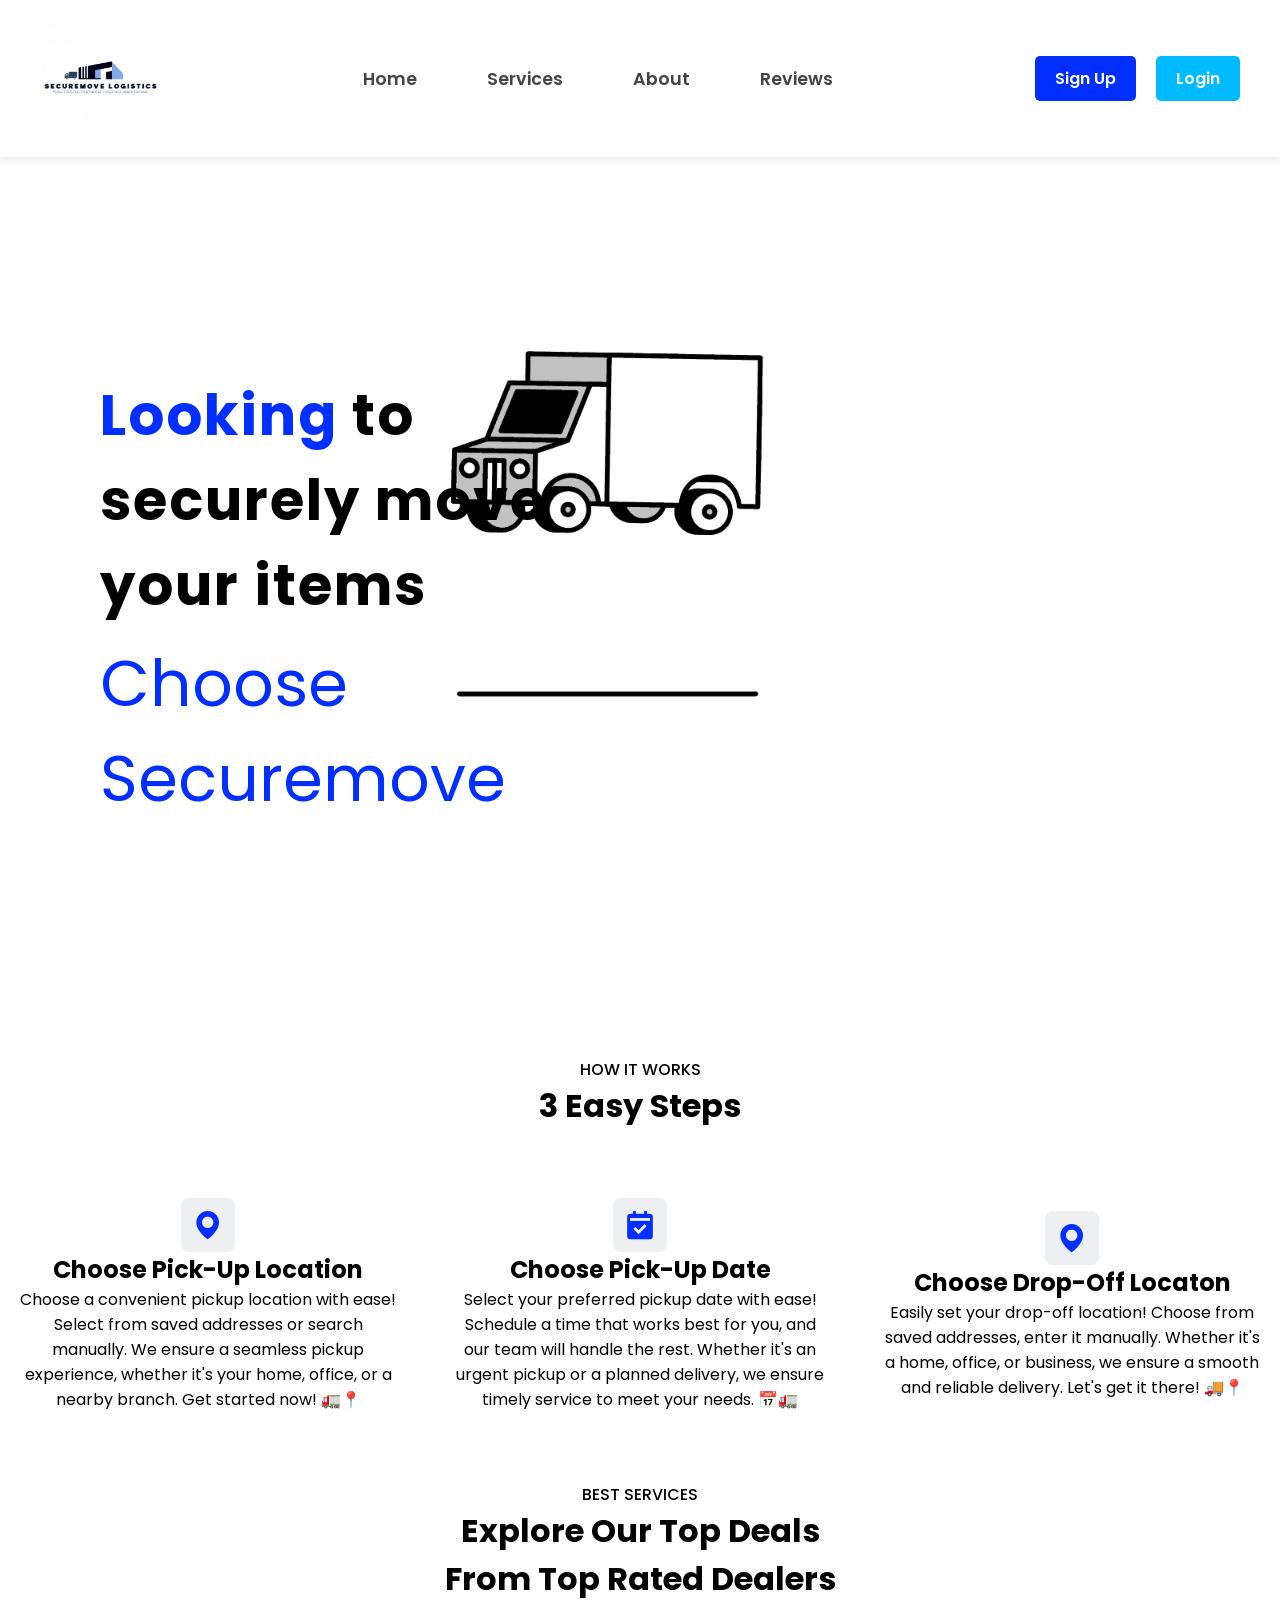
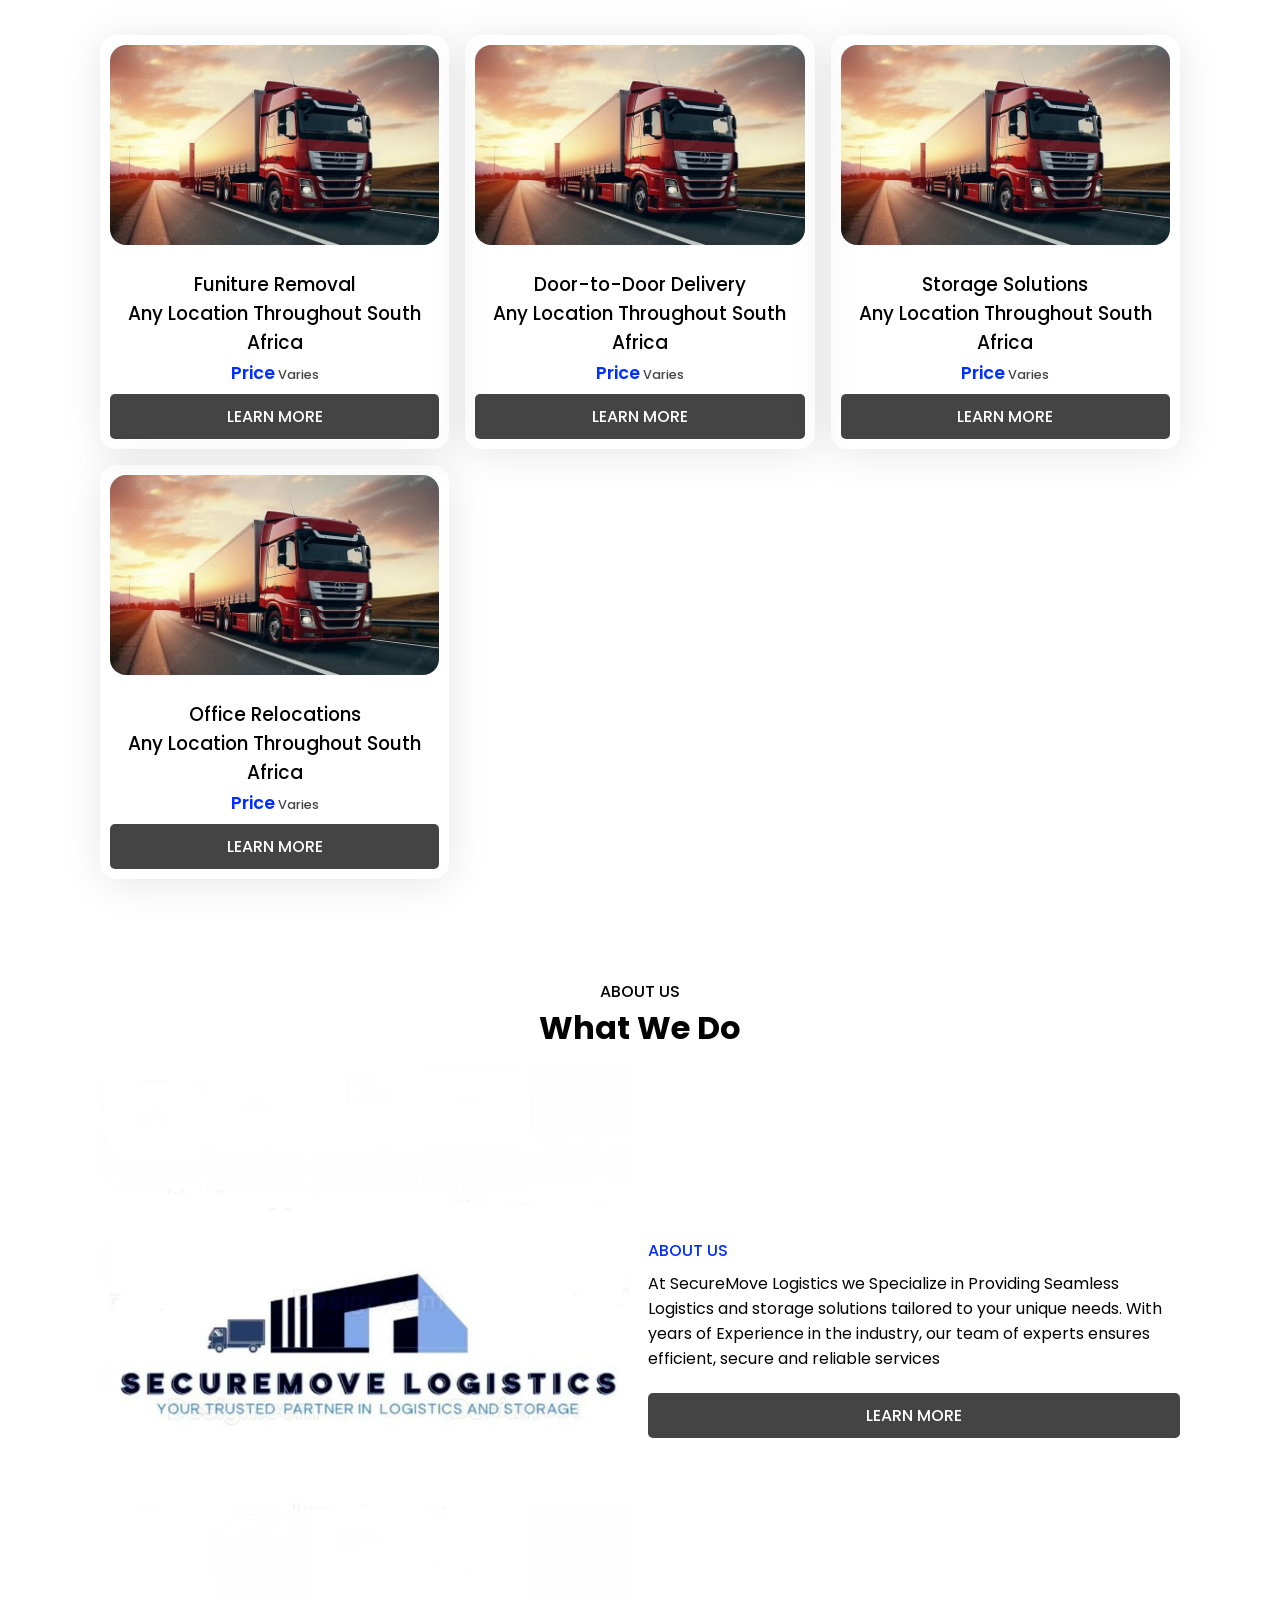
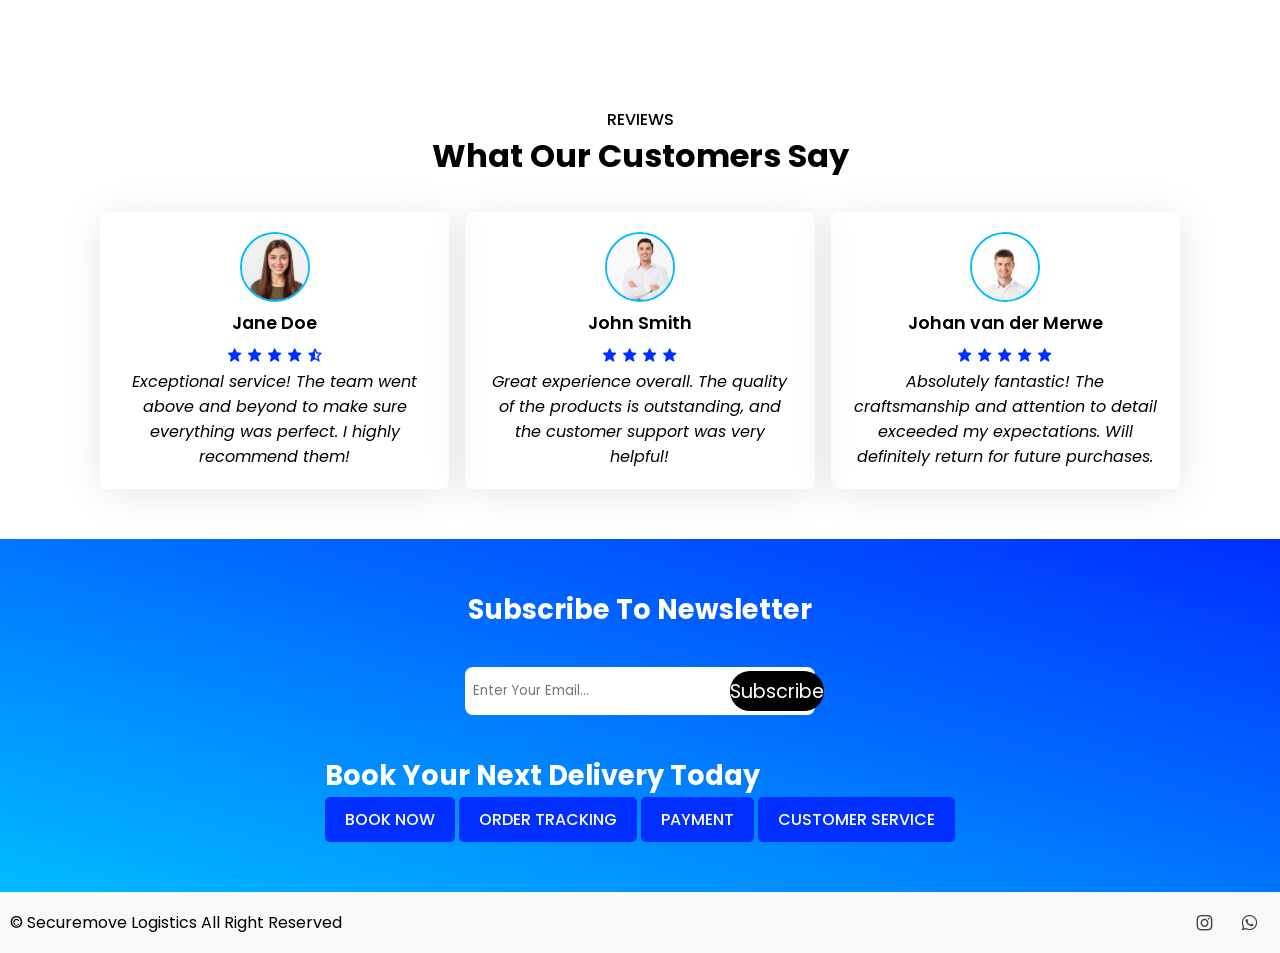
<file: index.html>
<!DOCTYPE html> 
<html lang="en"> 
<head>
    <meta charset="UTF-8">
    <meta http-equiv="X-UA-Compatible" content="IE=edge">
    <meta name="viewport" content="width=device-width, initial-scale=1.0">
    <title>Securemove Logistics</title>

    <!--Link to CSS-->
    <link rel="stylesheet" href="style.css">
    <!--Box Icons-->
    <link rel="stylesheet" href="https://unpkg.com/boxicons@2.1.4/css/boxicons.min.css">
</head>

<body>
    <!--Header-->
    <header>
        <a href="#" class="logo"><img src="img/logo.jpg" alt=""></a>

        <ul class="navbar">
            <li><a href="#home">Home</a></li>
            <li><a href="#services">Services</a></li>
            <li><a href="#about">About</a></li>
            <li><a href="#reviews">Reviews</a></li>
        </ul>

        <div class="header-btn">
            <a href="signuplogin.html" class="sign-up">Sign Up</a>
            <a href="signuplogin.html" class="login">Login</a>
        </div>
    </header>

    <!--Home-->
    <section class="home" id="home">
        <div class="text">
            <h1><span>Looking</span> to <br>securely move your items</h1>
            <p>Choose Securemove</p>
        </div>
    </section>

    <!--Ride-->
    <div class="section" id="ride">
        <div class="heading">
             <span>How It Works</span>
             <h1>3 Easy Steps</h1>
        </div>
        <div class="ride-container">
            <div class="box">
                <i class="bx bxs-map "> </i>
                <h2>Choose Pick-Up Location</h2>
                <p>Choose a convenient pickup location with ease! Select from saved addresses or search manually. We ensure a seamless pickup experience, whether it's your home, office, or a nearby branch. Get started now! 🚛📍</p>
            </div>

            <div class="box">
                <i class="bx bxs-calendar-check"></i>
                <h2>Choose Pick-Up Date</h2>
                <p>Select your preferred pickup date with ease! Schedule a time that works best for you, and our team will handle the rest. Whether it's an urgent pickup or a planned delivery, we ensure timely service to meet your needs. 📅🚛</p>
            </div>

            <div class="box">
                <i class="bx bxs-map"></i>
                <h2>Choose Drop-Off Locaton</h2>
                <p>Easily set your drop-off location! Choose from saved addresses, enter it manually. Whether it's a home, office, or business, we ensure a smooth and reliable delivery. Let's get it there! 🚚📍</p>
            </div>
        </div>

    </div>

    <!--Services-->
    <section class="services" id="services">
        <div class="heading">
            <span>Best Services</span>
            <h1>Explore Our Top Deals <br>From Top Rated Dealers</h1>
        </div>
        <div class="services-container">
            

            <div class="box">
                <div class="box-img">
                    <img src="img/c99ba116ee1b3e5a43df6beca306ef57.jpg" alt="">
                </div>
                <br>
                <h3>Funiture Removal</h3>
                <h3>Any Location Throughout South Africa</h3>
                <h2>Price<span> Varies</span></h2>
                <a href="booking.html" class="btn">Learn More</a>
            </div>

            <div class="box">
                <div class="box-img">
                    <img src="img/c99ba116ee1b3e5a43df6beca306ef57.jpg" alt="">
                </div>
                <br>
                <h3>Door-to-Door Delivery</h3>
                <h3>Any Location Throughout South Africa</h3>
                <h2>Price<span> Varies</span></h2>
                <a href="booking.html" class="btn">Learn More</a>
            </div>

            <div class="box">
                <div class="box-img">
                    <img src="img/c99ba116ee1b3e5a43df6beca306ef57.jpg" alt="">
                </div>
                <br>
                <h3>Storage Solutions</h3>
                <h3>Any Location Throughout South Africa</h3>
                <h2>Price<span> Varies</span></h2>
                <a href="storage.html" class="btn">Learn More</a>
            </div>

            <div class="box">
                <div class="box-img">
                    <img src="img/c99ba116ee1b3e5a43df6beca306ef57.jpg" alt="">
                </div>
                <br>
                <h3>Office Relocations</h3>
                <h3>Any Location Throughout South Africa</h3>
                <h2>Price<span> Varies</span></h2>
                <a href="booking.html" class="btn">Learn More</a>
            </div>

        </div>
    </section>


    <!--About-->
    <section class="about" id="about">
        <div class="heading">
            <span>About Us</span>
            <h1>What We Do</h1>
        </div>
        <div class="about-container">
            <div class="about-img">
                <img src="img/logo.jpg" alt="">
            </div>
            <div class="about-text">
                <span>About Us</span>
                <p>At SecureMove Logistics we Specialize in Providing
                    Seamless Logistics and storage solutions tailored to your unique needs. With years of Experience in the industry, our team of experts ensures efficient, secure and reliable services</p>
                <a href="#" class="btn">Learn More</a>
            </div>
        </div>
    </section>

   <!--Reviews-->
<section class="reviews" id="reviews">
    <div class="heading">
        <span>Reviews</span>
        <h1>What Our Customers Say</h1>
    </div>
    <div class="reviews-container">
        <div class="box">
            <div class="rev-img">
                <img src="img/rev1.jpeg" alt="">
            </div>
            <h2>Jane Doe</h2>
            <div class="stars">
                <i class="bx bxs-star"></i>
                <i class="bx bxs-star"></i>
                <i class="bx bxs-star"></i>
                <i class="bx bxs-star"></i>
                <i class="bx bxs-star-half"></i>
            </div>
            <p>Exceptional service! The team went above and beyond to make sure everything was perfect. I highly recommend them!</p>
        </div>

        <div class="box">
            <div class="rev-img">
                <img src="img/rev2.avif" alt="">
            </div>
            <h2>John Smith</h2>
            <div class="stars">
                <i class="bx bxs-star"></i>
                <i class="bx bxs-star"></i>
                <i class="bx bxs-star"></i>
                <i class="bx bxs-star"></i>
            </div>
            <p>Great experience overall. The quality of the products is outstanding, and the customer support was very helpful!</p>
        </div>

        <div class="box">
            <div class="rev-img">
                <img src="img/rev3.jpeg" alt="">
            </div>
            <h2>Johan van der Merwe</h2>
            <div class="stars">
                <i class="bx bxs-star"></i>
                <i class="bx bxs-star"></i>
                <i class="bx bxs-star"></i>
                <i class="bx bxs-star"></i>
                <i class="bx bxs-star"></i>
            </div>
            <p>Absolutely fantastic! The craftsmanship and attention to detail exceeded my expectations. Will definitely return for future purchases.</p>
        </div>
    </div>
</section>

   <!--NewsLetter-->
   <section class="newsletter">
    <h2>Subscribe To Newsletter</h2>
    <div class="box">
        <input type="text" placeholder="Enter Your Email...">
        <a href="#" class="subscribeBtn" id="subscribeBtn">Subscribe</a>
    </div>  
    
    <!-- Response message -->
    <p id="responseMessage" style="color: white;"></p> 
    <div class="end-content-box">
        <h2>Book Your Next Delivery Today</h2>
        <a href="booking.html" class="btn">Book Now</a>
        <a href="status.html" class="btn">Order Tracking</a>
        <a href="payment.html" class="btn">Payment</a>
        <a href="issuesanderrors.html" class="btn">Customer Service</a>
    </div>
</section>

<div class="copyright">
    <p> &#169; Securemove Logistics All Right Reserved</p>
    <div class="social">
        <a href="https://www.instagram.com/securemove_logistics/" i class="bx bxl-instagram"></i></a>
        <a href="https://wa.me/27793868100" target="_blank" i class="bx bxl-whatsapp"></a>
    </div>
</div>

<!-- JavaScript -->
<script>
    document.getElementById("subscribeBtn").addEventListener("click", function(event) {
        event.preventDefault();  // Prevent default link behavior

        let messageElement = document.getElementById("responseMessage");
        messageElement.textContent = "Thank you for subscribing! You are now subscribed and will receive emails on business offers, services, and much more...";

        // Clear the message after 3 seconds (3000ms)
        setTimeout(() => {
            messageElement.textContent = "";
        }, 3000);
    });
</script>

</body>
</html>
</file>
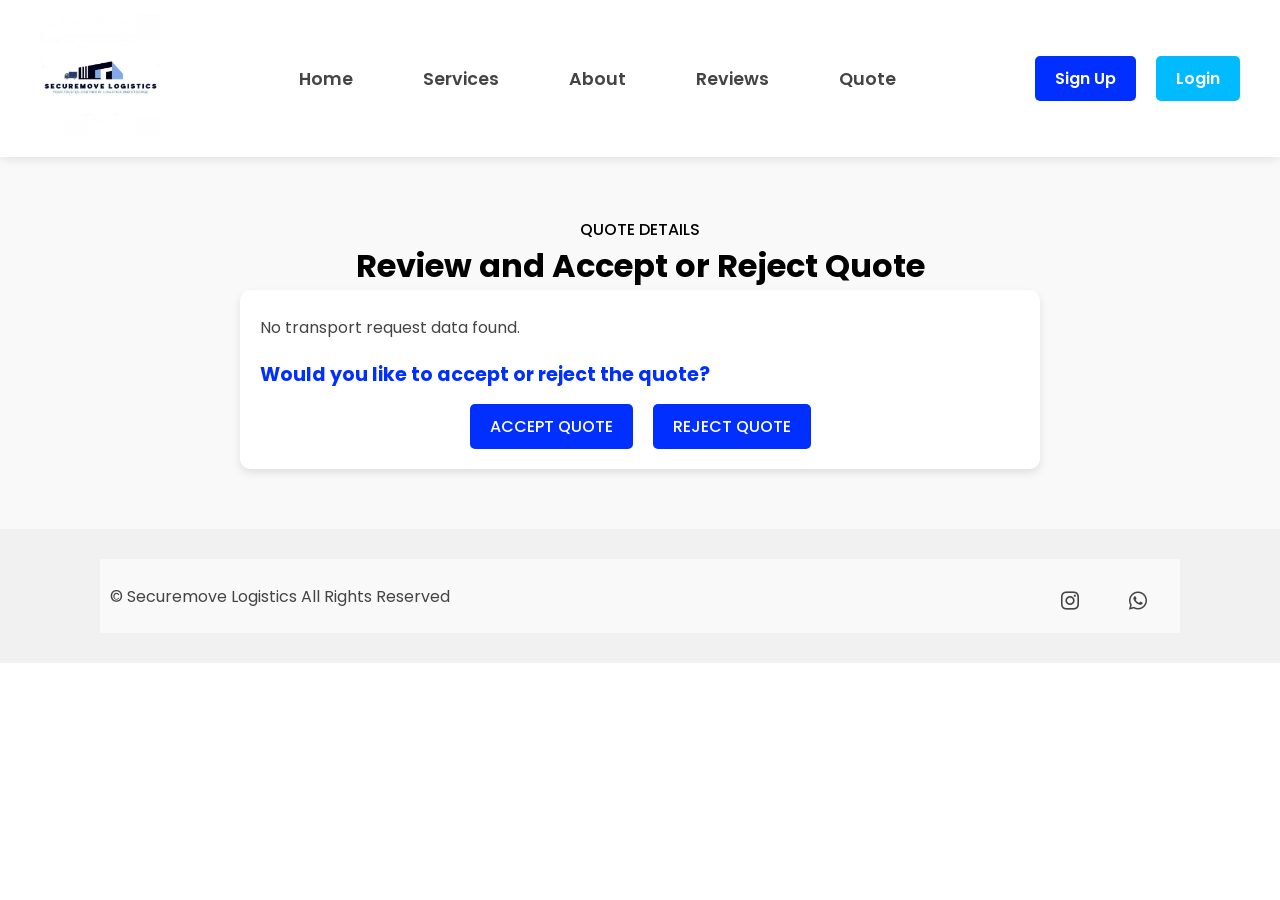
<file: acceptreject.html>
<!DOCTYPE html>
<html lang="en">

<head>
    <meta charset="UTF-8">
    <meta http-equiv="X-UA-Compatible" content="IE=edge">
    <meta name="viewport" content="width=device-width, initial-scale=1.0">
    <title>Securemove Logistics - Quote Acceptance</title>

    <!--Link to CSS-->
    <link rel="stylesheet" href="style.css">
    <!--Box Icons-->
    <link rel="stylesheet" href="https://unpkg.com/boxicons@2.1.4/css/boxicons.min.css">
</head>

<body>
    <!--Header-->
    <header>
        <a href="index.html" class="logo"><img src="img/logo.jpg" alt=""></a>



        <ul class="navbar" id="navbar">
            <li><a href="index.html">Home</a></li>
            <li><a href="#services">Services</a></li>
            <li><a href="#about">About</a></li>
            <li><a href="#reviews">Reviews</a></li>
            <li><a href="#quote">Quote</a></li>
        </ul>

        <div class="header-btn">
            <a href="signuplogin.html" class="sign-up">Sign Up</a>
            <a href="signuplogin.html" class="login">Login</a>
        </div>
    </header>

    <!--Quote Acceptance-->
    <section class="quote-acceptance" id="quote">
        <div class="heading">
            <span>Quote Details</span>
            <h1>Review and Accept or Reject Quote</h1>
        </div>

        <div class="quote-container">
            <div class="quote-info">
                <h2>Your Quote</h2>
                <p><strong>Service:</strong> Door-to-Door Delivery</p>
                <p><strong>Pick-Up Location:</strong> </p>
                <p><strong>Drop-Off Location:</strong> </p>
                <p><strong>Pick-Up Date:</strong> </p>
                <p><strong>Drop-Off Date:</strong></p>
                <p><strong>Weight:</strong> </p>
                <p><strong>Length:</strong> </p>
                <p><strong>Height:</strong> </p>
                <p><strong>Total Cost:</strong> </p>
                <p><strong>Additional Notes:</strong> Price may vary based on the type of the goods and the quantity. Please confirm the details before accepting the quote.</p>
            </div>

            <div class="quote-actions">
                <h3>Would you like to accept or reject the quote?</h3>
                <div class="actions">
                    <a href="payment.html" class="btn accept-btn" id="acceptBtn">Accept Quote</a>
                    <a href="#" class="btn reject-btn" id="rejectBtn">Reject Quote</a>
                </div>
                <p id="responseMessage"></p>
            </div>
        </div>
    </section>

    <!--Footer-->
    <footer>
        <div class="copyright">
            <p> &#169; Securemove Logistics All Rights Reserved</p>
            <div class="social">

                <a href="https://www.instagram.com/securemove_logistics/" class="social-icon"><i class="bx bxl-instagram"></i></a>
                <a href="https://wa.me/27793868100" target="_blank" i class="bx bxl-whatsapp"></a>
            </div>
        </div>
    </footer>

    <script>

document.addEventListener("DOMContentLoaded", function () {
    const transportData = JSON.parse(localStorage.getItem("Orders"));

    if (transportData) {
        document.querySelector(".quote-info").innerHTML = `
            <h2>Your Quote</h2>
            <p><strong>Full Name:</strong> ${transportData.name}</p>
            <p><strong>Email:</strong> ${transportData.email}</p>
            <p><strong>Phone Number:</strong> ${transportData.phone}</p>
            <p><strong>Pick-Up Location:</strong> ${transportData.pickup_address}</p>
            <p><strong>Drop-Off Location:</strong> ${transportData.dropoff_address}</p>
            <p><strong>Pick-Up Date:</strong> ${transportData.pickup_date}</p>
            <p><strong>Drop-Off Date:</strong> ${transportData.dropoff_date}</p>
            <p><strong>Special Instructions:</strong> ${transportData.special_instructions}</p>
            <p><strong>Total Cost:</strong> ${transportData.total_price} </p>
            <p><strong>Width:</strong> ${transportData.width} </p>
            <p><strong>Length:</strong> ${transportData.length} </p>
            <p><strong>Height:</strong> ${transportData.height} </p>
            <p><strong>Additional Notes:</strong> Price may vary based on quantity of goods. Please confirm the details before accepting the quote.</p>
        `;
    } else {
        document.querySelector(".quote-info").innerHTML = `<p>No transport request data found.</p>`;
    }
});


      
    document.getElementById("acceptBtn").addEventListener("click", function (event) {
    event.preventDefault();
    
   // localStorage.removeItem("transportRequest"); // Clear data
    
    document.getElementById("responseMessage").textContent = "You have accepted the quote. Redirecting...";
    document.getElementById("responseMessage").style.color = "green";

    setTimeout(() => {
        window.location.href = "payment.html";
    }, 2000);
});

document.getElementById("rejectBtn").addEventListener("click", function (event) {
    event.preventDefault();
    
 //   localStorage.removeItem("transportRequest"); // Clear data

    document.getElementById("responseMessage").textContent = "You have rejected the quote. Please contact us if you need modifications.";
    document.getElementById("responseMessage").style.color = "red";

    setTimeout(() => {
        window.location.href = "index.html";
    }, 2000);
  
});

  
    </script>
</body>

</html>
</file>
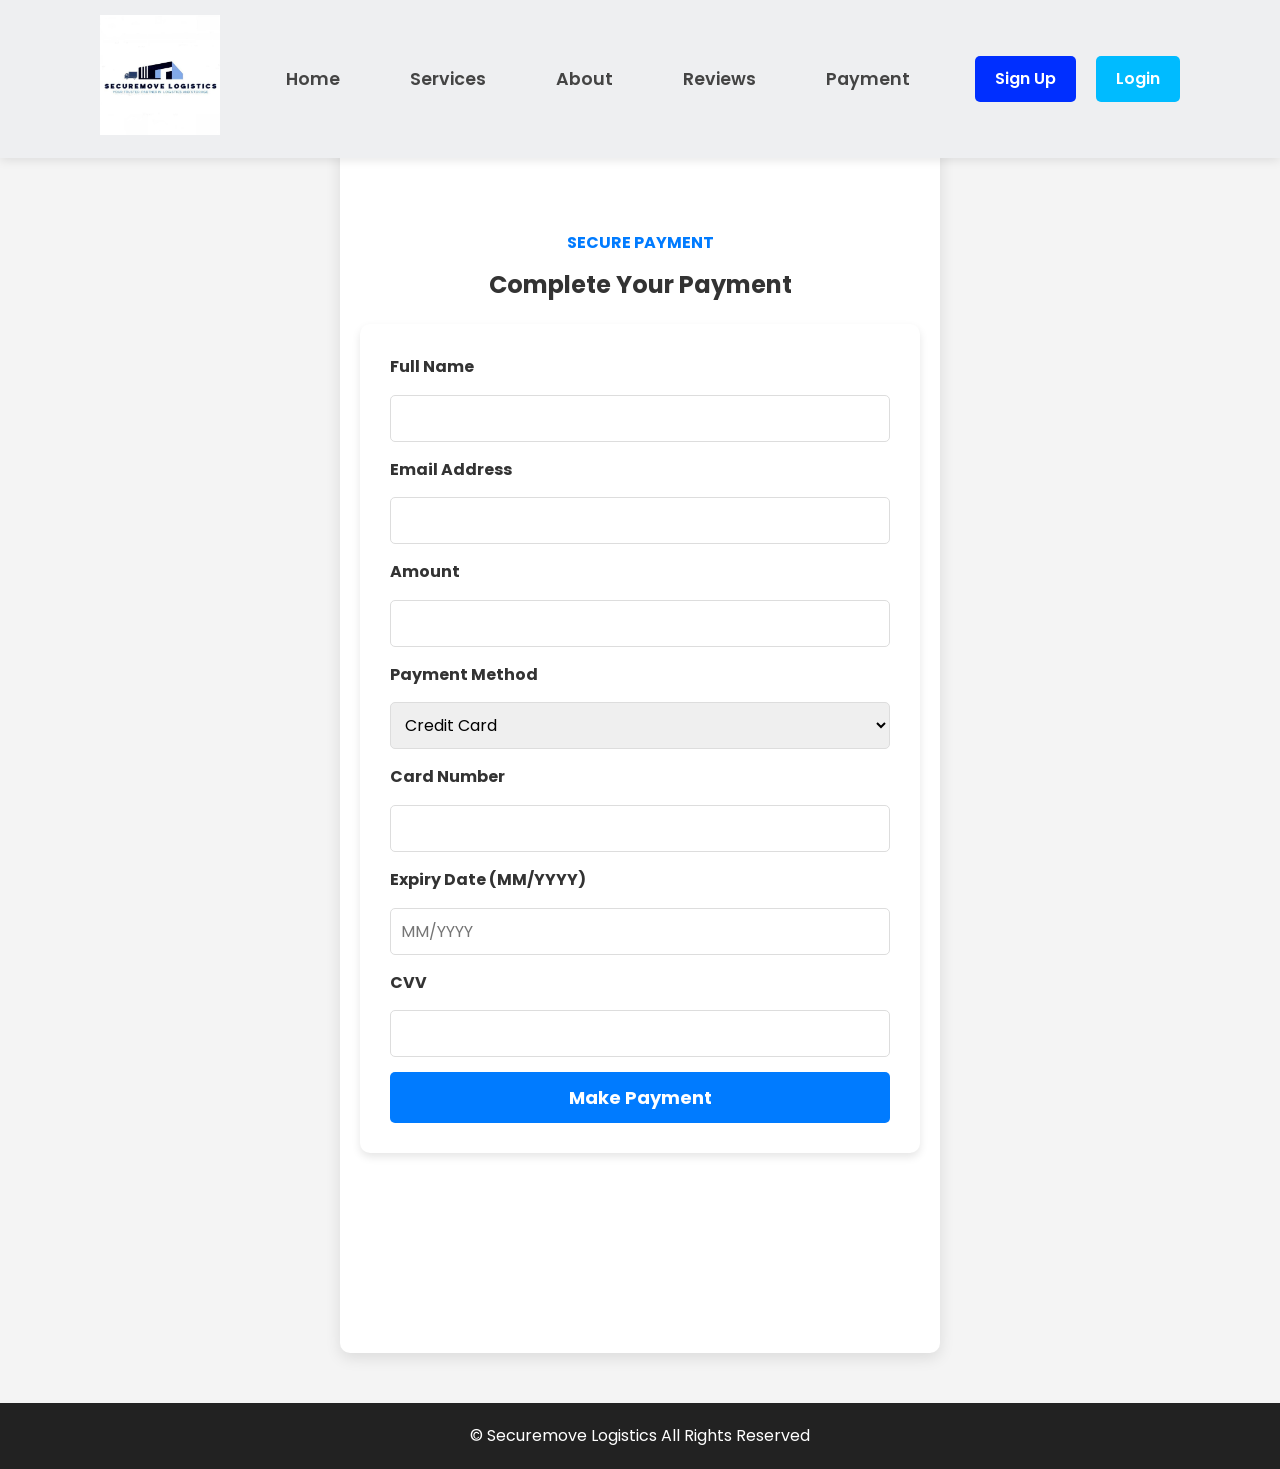
<file: payment.html>
<!DOCTYPE html>
<html lang="en">
<head>
    <meta charset="UTF-8" />
    <meta name="viewport" content="width=device-width, initial-scale=1.0" />
    <title>Securemove Logistics - Payment</title>
    <link rel="stylesheet" href="style.css" />
    <link rel="stylesheet" href="https://unpkg.com/boxicons@2.1.4/css/boxicons.min.css" />
</head>
<style>
    /* General Styles */
* {
    margin: 0;
    padding: 0;
    box-sizing: border-box;
    font-family: 'Poppins', sans-serif;
}

body {
    background-color: #f4f4f4;
    color: #333;
    line-height: 1.6;
}


header{
    position: fixed;
    width: 100%;
    top: 0;
    right: 0;
    z-index: 1000;
    display: flex;
    align-items: center;
    justify-content: space-between;
    background: #eeeff1;
    padding: 15px 100px;
}

.logo img{
    width: 90px;
}

.navbar{
    display: flex;
}

.navbar li{
    position: relative;
}

.navbar a{
    font-size: 1rem;
    padding: 10px 20px;
    color: var(--text-color);
    font-weight: 500;
}

.navbar a::after{
   content: "";
   width: 0;
   height: 3px;
   background: var(--gradinet);
   position: absolute;
   bottom: -4px;
   left: 0;
   transition: 0.5s;
}

.navbar a:hover::after{
    width: 100%;
}
.header-btn a {
    padding: 8px 16px;
    border-radius: 5px;
    text-decoration: none;
    color: white;
    font-weight: bold;
    transition: 0.3s;
}

.sign-up {
    background: #28a745;
}

.login {
    background: #ff5733;
}

.header-btn a:hover {
    opacity: 0.8;
}

/* Payment Section */
.payment {
    text-align: center;
    padding: 200px 20px;
    background: white;
    margin: 30px auto;
    width: 80%;
    max-width: 600px;
    border-radius: 10px;
    box-shadow: 0px 5px 15px rgba(0, 0, 0, 0.1);
}

.heading span {
    color: #007bff;
    font-weight: bold;
}

.heading h1 {
    margin-top: 10px;
    font-size: 24px;
    color: #333;
}

.payment-container {
    margin-top: 20px;
}

form {
    display: flex;
    flex-direction: column;
    gap: 15px;
}

label {
    font-weight: bold;
    text-align: left;
}

input, select {
    width: 100%;
    padding: 10px;
    border: 1px solid #ddd;
    border-radius: 5px;
    font-size: 16px;
    transition: 0.3s;
}

input:focus, select:focus {
    border-color: #007bff;
    outline: none;
}

button {
    padding: 12px;
    background: #007bff;
    border: none;
    color: white;
    font-size: 18px;
    font-weight: bold;
    border-radius: 5px;
    cursor: pointer;
    transition: 0.3s;
}

button:hover {
    background: #0056b3;
}

/* Footer */
footer {
    text-align: center;
    padding: 20px;
    background: #222;
    color: white;
    margin-top: 50px;
}

</style>
<body>
    <header>
        <a href="index.html" class="logo"><img src="img/logo.jpg" alt="Logo" /></a>

        <ul class="navbar">
            <li><a href="index.html">Home</a></li>
            <li><a href="#services">Services</a></li>
            <li><a href="#about">About</a></li>
            <li><a href="#reviews">Reviews</a></li>
            <li><a href="#payment">Payment</a></li>
        </ul>
        <div class="header-btn">
            <a href="signuplogin.html" class="sign-up">Sign Up</a>
            <a href="signuplogin.html" class="login">Login</a>
        </div>
    </header>

    <section class="payment" id="payment">
        <div class="heading">
            <span>Secure Payment</span>
            <h1>Complete Your Payment</h1>
        </div>

        <div class="payment-container">
            <form id="payment-form">
                <label>Full Name</label>
                <input type="text" id="full-name" required />

                <label>Email Address</label>
                <input type="email" id="email" required />

                <label>Amount</label>
                <input type="number" id="amount" required min="1">
               
                <label>Payment Method</label>
                <select id="payment-method" required>
                    <option value="credit-card">Credit Card</option>
                    <option value="paypal">PayPal</option>
                    <option value="bank-transfer">Bank Transfer</option>
                </select>

                <label for="card-number">Card Number</label>
                <input type="text" id="card-number" required pattern="^\d{13}$" title="Card number must be exactly 13 digits" maxlength="13" />

                <label for="expiry-date">Expiry Date (MM/YYYY)</label>
                <input type="text" id="expiry-date" required pattern="^(0[1-9]|1[0-2])/\d{2}$" title="Expiry date must be in the format MM/YYYY" placeholder="MM/YYYY" maxlength="5" minlength="5" />

                <label for="cvv">CVV</label>
                <input type="text" id="cvv" required pattern="^\d{3,4}$" title="CVV must be 3 or 4 digits" maxlength="4" />

                <button type="submit">Make Payment</button>
            </form>
        </div>
    </section>

    <footer>
        <p>&#169; Securemove Logistics All Rights Reserved</p>
    </footer>

    <script>
        document.addEventListener("DOMContentLoaded", function () {
            document.getElementById("payment-form").addEventListener("submit", function (event) {
                event.preventDefault(); // Prevent form from reloading the page
                const name = document.getElementById("full-name").value;
            const email = document.getElementById("email").value;
            const amount = document.getElementById("amount").value;
            const expiryDate = document.getElementById("expiry-date").value;
            const expiryPattern = /^(0[1-9]|1[0-2])\/\d{2}$/;

            console.log("Form Data:", { name, email, amount, expiryDate });

            // Validate expiry date format
            if (!expiryPattern.test(expiryDate)) {
                alert("Invalid expiry date. Please enter in MM/YYYY format.");
                return;
            }

            // Validate expiry date is not in the past
            const [month, year] = expiryDate.split("/").map(Number);
            const currentDate = new Date();
            const currentMonth = currentDate.getMonth() + 1;
            const currentYear = currentDate.getFullYear() % 100; // Get last two digits

            if (year < currentYear || (year === currentYear && month < currentMonth)) {
                alert("The expiry date cannot be in the past.");
                return;
            }

                // Simulate payment processing
                console.log("🔄 Processing payment for:", { name, email, amount });
    
                // Fake delay to simulate real payment process
                setTimeout(() => {
                    console.log("✅ Payment successful!");
    
                    alert("Payment Successful! A receipt and your proof of delivery will be sent to " + email);
                    
                    // Redirect to homepage after 2 seconds
                    setTimeout(() => {
                        window.location.href = "index.html";
                    }, 2000);
                }, 1500); // Simulate a short processing delay
            });
        });
    </script>
    

    
</body>
</html>
</file>
<file: style.css>
/* Google Fonts */
@import url("https://fonts.googleapis.com/css2?family=Poppins:wght@200;300;400;500;600;700&display=swap");

* {
    margin: 0;
    padding: 0;
    box-sizing: border-box;
    scroll-padding-top: 2rem;
    scroll-behavior: smooth;
    list-style: none;
    text-decoration: none;
    font-family: "Poppins", sans-serif;
}

:root {
    --second-color: #00bbff;
    --main-color: #002fff;
    --text-color: #444;
    --gradient: linear-gradient(#002fff, #00bbff);
    --transition-speed: 0.3s ease;
}

/* Custom Scroll Bar */
html::-webkit-scrollbar {
    width: 0.5rem;
}

html::-webkit-scrollbar-track {
    background: transparent;
}

html::-webkit-scrollbar-thumb {
    background: var(--text-color);
    border-radius: 5rem;
}

section {
    padding: 50px 100px;
    transition: padding 0.3s ease;
}

header {
    position: fixed;
    width: 100%;
    top: 0;
    right: 0;
    z-index: 1000;
    display: flex;
    align-items: center;
    justify-content: space-between;
    background: #eeeff1;
    padding: 15px 100px;
    box-shadow: 0 2px 10px rgba(0, 0, 0, 0.1);
    transition: background 0.3s ease;
}

header:hover {
    background: var(--gradient);
}

.logo img {
    width: 90px;
    transition: transform 0.3s ease;
}

.logo img:hover {
    transform: scale(1.1);
}

.navbar {
    display: flex;
}

.navbar li {
    position: relative;
}

.navbar a {
    font-size: 1rem;
    padding: 10px 20px;
    color: var(--text-color);
    font-weight: 500;
    transition: color 0.3s ease;
}

.navbar a::after {
    content: "";
    width: 0;
    height: 3px;
    background: var(--gradient);
    position: absolute;
    bottom: -4px;
    left: 0;
    transition: width 0.5s ease;
}

.navbar a:hover::after {
    width: 100%;
}

.navbar a:hover {
    color: var(--main-color);
}


.header-btn a {
    padding: 10px 20px;
    color: var(--text-color);
    font-weight: 500;
    transition: background-color 0.3s ease;
}

.header-btn .login {
    background-color: var(--main-color);
    color: #fff;
    border-radius: 0.5rem;
    transition: background-color 0.3s ease;
}

.header-btn .login:hover {
    background-color: var(--second-color);
}

.home {
    width: 100%;
    min-height: 100vh;
    position: relative;
    background: url(img/original-54e6c1d18d61f8f8aa2ed95caaf197ae.gif);
    background-repeat: no-repeat;
    background-position: center right;
    background-size: cover;
    display: grid;
    align-items: center;
    grid-template-columns: repeat(2, 1fr);
    transition: background-position 0.3s ease;
}

.home:hover {
    background-position: center center;
}

.text h1 {
    font-size: 3.5rem;
    letter-spacing: 2px;
    color: black;
    animation: fadeIn 1s ease-out;
}

.text span {
    color: var(--main-color);
}

.text p {
    margin: 0.5rem 0 1rem;
    color: var(--main-color);
    font-size: 4rem !important;
}

.heading {
    text-align: center;
}

.heading span {
    font-weight: 500;
    text-transform: uppercase;
}

.heading h1 {
    font-size: 2rem;
}

.ride-container {
    display: grid;
    align-items: center;
    grid-template-columns: repeat(auto-fit, minmax(250px, auto));
    gap: 1rem;
    margin-top: 3rem;
    animation: fadeInUp 0.8s ease-out;
}

.ride-container .box {
    text-align: center;
    padding: 20px;
    transition: transform 0.3s ease, background-color 0.3s ease;
}

.ride-container .box .bx {
    font-size: 34px;
    padding: 10px;
    background: #eeeff1;
    border-radius: 0.5rem;
    color: var(--main-color);
    transition: background-color 0.3s ease, transform 0.3s ease;
}

.ride-container .box:hover .bx {
    background: var(--gradient);
    color: #fff;
    transform: scale(1.05);
}

.services-container {
    display: grid;
    grid-template-columns: repeat(auto-fit, minmax(300px, auto));
    gap: 1rem;
    margin-top: 2rem;
}

.services-container .box {
    text-align: center;
    padding: 10px;
    border-radius: 1rem;
    box-shadow: 1px 4px 41px rgba(0, 0, 0, 0.1);
    transition: transform 0.3s ease, box-shadow 0.3s ease;
}

.services-container .box:hover {
    transform: translateY(-5px);
    box-shadow: 1px 6px 60px rgba(0, 0, 0, 0.2);
}

.services-container .box .box-img {
    width: 100%;
    height: 200px;
    transition: transform 0.3s ease;
}

.services-container .box .box-img img {
    width: 100%;
    height: 100%;
    border-radius: 1rem;
    object-fit: cover;
    object-position: center;
    transition: transform 0.3s ease;
}

.services-container .box:hover .box-img img {
    transform: scale(1.05);
}

.services-container .box p {
    padding: 0 10px;
    border: 1px solid var(--text-color);
    width: 58px;
    border-radius: 0.5rem;
    margin: 1rem 0 1rem;
}

.services-container .box h3 {
    font-weight: 500;
}

.services-container .box h2 {
    font-size: 1.1rem;
    font-weight: 600;
    color: var(--main-color);
    margin: 0.2rem 0 0.5rem;
}

.services-container .box h2 span {
    font-size: 0.8rem;
    font-weight: 500;
    color: var(--text-color);
}

.services-container .box .btn {
    display: flex;
    justify-content: center;
    background: var(--text-color);
    color: #fff;
    padding: 10px;
    border: 0.5rem;
    transition: background-color 0.3s ease;
}

.services-container .box .btn:hover {
    background: var(--main-color);
}

.about-container {
    display: grid;
    grid-template-columns: repeat(2, 1fr);
    margin-top: 2rem;
    align-items: center;
    gap: 1rem;
    margin-top: 1rem;
    animation: fadeInUp 0.8s ease-out;
}

.about-img img {
    width: 100%;
}

.about-text span {
    font-weight: 500;
    color: var(--main-color);
    text-transform: uppercase;
}

.about-text p {
    margin: 0.5rem 0 1.4rem;
}

.about-text .btn {
    display: flex;
    justify-content: center;
    background: var(--text-color);
    color: #fff;
    padding: 10px 20px;
    border: 0.5rem;
    transition: background-color 0.3s ease;
}

.about-text .btn:hover {
    background: var(--main-color);
}

.reviews-container {
    display: grid;
    grid-template-columns: repeat(auto-fit, minmax(250px, auto));
    gap: 1rem;
    margin-top: 2rem;
}

.rev-img {
    width: 70px;
    height: 70px;
    transition: transform 0.3s ease;
}

.rev-img img {
    width: 100%;
    height: 100%;
    border-radius: 50%;
    object-fit: cover;
    object-position: center;
    border: 2px solid var(--second-color);
}

.rev-img:hover img {
    transform: scale(1.1);
}

.reviews-container .box {
    display: flex;
    flex-direction: column;
    align-items: center;
    text-align: center;
    padding: 20px;
    box-shadow: 1px 4px 41px rgba(0, 0, 0, 0.1);
    border-radius: 0.5rem;
    transition: transform 0.3s ease;
}

.reviews-container .box:hover {
    transform: translateY(-5px);
}

.reviews-container .box h2 {
    font-weight: 600;
    font-size: 1.1rem;
    margin: 0.5rem 0 0.5rem;
}

.reviews-container .box p {
    font-style: italic;
}

.reviews-container .box .stars .bx {
    color: var(--main-color);
}

.newsletter {
    background: linear-gradient(to top right, var(--second-color), var(--main-color));
    display: flex;
    flex-direction: column;
    align-items: center;
    gap: 20px;
}

.newsletter h2 {
    color: #fff;
    font-size: 1.7rem;
}

.newsletter .box {
    margin-top: 1rem;
    background: #fff;
    border-radius: 0.5rem;
    padding: 4px 8px;
    width: 350px;
    display: flex;
    justify-content: space-between;
    transition: transform 0.3s ease;
}

.newsletter .box input {
    border: none;
    outline: none;
}

.newsletter .box .subscribeBtn {
    background-color: black;
    display: flex;
    justify-content: center;
    align-items: center;
    width: 200px;
    height: 40px;
    border-radius: 2rem;
    cursor: pointer;
    font-size: 1.2rem;
    color: white;
    text-decoration: none;
    transition: background-color 0.3s ease;
}

.newsletter .box .subscribeBtn:hover {
    background-color: var(--main-color);
}

.copyright {
    padding: 10px;
    display: flex;
    justify-content: space-between;
    align-items: center;
    background: var(--background-color);
}

.social a {
    color: var(--text-color);
    padding: 10px;
    font-size: 21px;
    transition: color 0.3s ease;
}

.social a:hover {
    color: var(--second-color);
}

/* Animations */
@keyframes fadeIn {
    0% {
        opacity: 0;
        transform: translateY(20px);
    }
    100% {
        opacity: 1;
        transform: translateY(0);
    }
}

@keyframes fadeInUp {
    0% {
        opacity: 0;
        transform: translateY(30px);
    }
    100% {
        opacity: 1;
        transform: translateY(0);
    }
}

/* Making Responsive */
@media (max-width: 991px) {
    header {
        padding: 18px 40px;
    }
    section {
        padding: 50px 40px;
    }
}

@media (max-width: 768px) {
    header {
        padding: 11px 40px;
    }
    #menu-icon {
        display: initial;
    }
    .home {
        grid-template-columns: 1fr;
    }
    .navbar.active {
        top: 100%;
    }
    .heading span {
        font-size: 0.9rem;
    }
    .heading h1 {
        font-size: 1.3rem;
    }
}


/*AcceptReject*/

/* Quote Acceptance Section */
.quote-acceptance {
    background: #f9f9f9;
    padding: 60px 100px;
    text-align: center;
}

.quote-container {
    max-width: 800px;
    margin: auto;
    background: white;
    padding: 20px;
    border-radius: 10px;
    box-shadow: 0 4px 8px rgba(0, 0, 0, 0.1);
    text-align: left;
}

.quote-info h2 {
    font-size: 1.8rem;
    color: var(--main-color);
    margin-bottom: 10px;
}

.quote-info p {
    font-size: 1rem;
    color: var(--text-color);
    margin: 5px 0;
}

.quote-actions h3 {
    font-size: 1.2rem;
    color: var(--main-color);
    margin-top: 20px;
}

.actions {
    display: flex;
    justify-content: center;
    gap: 20px;
    margin-top: 15px;
}

.btn {
    display: inline-block;
    padding: 10px 20px;
    font-size: 1rem;
    border-radius: 5px;
    text-transform: uppercase;
    font-weight: 500;
    transition: 0.3s ease;
}

.accept-btn {
    background: var(--main-color);
    color: white;
    border: none;
}

.accept-btn:hover {
    background: var(--second-color);
}

.reject-btn {
    background: #ff4d4d;
    color: white;
    border: none;
}

.reject-btn:hover {
    background: #cc0000;
}

/* Responsive Styles */
@media (max-width: 768px) {
    .quote-acceptance {
        padding: 40px 20px;
    }

    .quote-container {
        padding: 15px;
    }

    .actions {
        flex-direction: column;
        align-items: center;
    }

    .btn {
        width: 80%;
        text-align: center;
    }
}



/* Branch2Branch */

/* Transport Booking Section */
.transport-booking {
    background: #f8f9fa;
    padding: 60px 100px;
    text-align: center;
}

.booking-container {
    max-width: 800px;
    margin: auto;
    background: white;
    padding: 30px;
    border-radius: 10px;
    box-shadow: 0 4px 8px rgba(0, 0, 0, 0.1);
    text-align: left;
}

.booking-container h2 {
    font-size: 1.5rem;
    color: var(--main-color);
    margin-bottom: 10px;
}

.booking-container label {
    font-weight: 500;
    color: var(--text-color);
    display: block;
    margin: 10px 0 5px;
}

.booking-container select,
.booking-container input {
    width: 100%;
    padding: 10px;
    border: 1px solid #ddd;
    border-radius: 5px;
    font-size: 1rem;
}

.submit-button {
    text-align: center;
    margin-top: 20px;
}

.btn {
    background: var(--main-color);
    color: white;
    padding: 12px 20px;
    border: none;
    border-radius: 5px;
    font-size: 1rem;
    cursor: pointer;
    transition: background 0.3s ease-in-out;
}

.btn:hover {
    background: var(--second-color);
}

/* Responsive */
@media (max-width: 768px) {
    .transport-booking {
        padding: 50px 40px;
    }

    .booking-container {
        padding: 20px;
    }
}

@media (max-width: 480px) {
    .transport-booking {
        padding: 30px 20px;
    }
}


/* Payment */

/* Payment Section */
.payment {
    background: #f9f9f9;
    padding: 60px 100px;
    text-align: center;
}

.payment-container {
    max-width: 600px;
    margin: auto;
    background: white;
    padding: 30px;
    border-radius: 10px;
    box-shadow: 0 4px 8px rgba(0, 0, 0, 0.1);
    text-align: left;
}

.payment-form {
    display: grid;
    gap: 20px;
}

.payment-info,
.payment-details {
    background: #fff;
    padding: 20px;
    border-radius: 8px;
    box-shadow: 0 2px 10px rgba(0, 0, 0, 0.1);
}

.payment-info label,
.payment-details label {
    display: block;
    font-size: 1rem;
    font-weight: 500;
    color: var(--text-color);
    margin-bottom: 5px;
}

.payment-info input,
.payment-details input,
.payment-info select {
    width: 100%;
    padding: 10px;
    border: 1px solid #ccc;
    border-radius: 5px;
    font-size: 1rem;
}

.payment-info select {
    appearance: none;
    background: #fff;
    cursor: pointer;
}

.payment-btn {
    text-align: center;
}

.payment-btn .btn {
    background: var(--main-color);
    color: white;
    padding: 12px 20px;
    border-radius: 5px;
    font-size: 1rem;
    font-weight: 500;
    border: none;
    transition: 0.3s ease;
    cursor: pointer;
}

.payment-btn .btn:hover {
    background: var(--second-color);
}

/* Responsive Styles */
@media (max-width: 768px) {
    .payment {
        padding: 40px 20px;
    }

    .payment-container {
        padding: 20px;
    }
}


/* ProofOfDel */

/* Proof of Delivery Section */
.proof-of-delivery {
    background: #f9f9f9;
    padding: 60px 100px;
    text-align: center;
}

.proof-container {
    display: grid;
    grid-template-columns: 1fr 1fr;
    gap: 20px;
    max-width: 900px;
    margin: auto;
    background: white;
    padding: 30px;
    border-radius: 10px;
    box-shadow: 0 4px 8px rgba(0, 0, 0, 0.1);
}

.order-info,
.proof-image,
.confirm-delivery {
    text-align: left;
    padding: 15px;
}

.order-info h2,
.proof-image h2,
.confirm-delivery h3 {
    color: var(--main-color);
    margin-bottom: 10px;
}

.order-info p {
    font-size: 1rem;
    color: var(--text-color);
    margin: 5px 0;
}

.image-container {
    text-align: center;
    margin-top: 10px;
}

.image-container img {
    width: 100%;
    max-width: 300px;
    border-radius: 5px;
    box-shadow: 0 4px 8px rgba(0, 0, 0, 0.1);
}

.confirmation-buttons {
    display: flex;
    justify-content: center;
    gap: 20px;
    margin-top: 15px;
}

.btn {
    display: inline-block;
    padding: 10px 20px;
    font-size: 1rem;
    border-radius: 5px;
    text-transform: uppercase;
    font-weight: 500;
    transition: 0.3s ease;
    border: none;
    cursor: pointer;
}

.confirm {
    background: var(--main-color);
    color: white;
}

.confirm:hover {
    background: var(--second-color);
}

.reject {
    background: #ff4d4d;
    color: white;
}

.reject:hover {
    background: #cc0000;
}

/* Responsive Design */
@media (max-width: 768px) {
    .proof-container {
        grid-template-columns: 1fr;
        text-align: center;
    }

    .order-info,
    .proof-image,
    .confirm-delivery {
        text-align: center;
    }

    .confirmation-buttons {
        flex-direction: column;
    }
}


/* Scheduling */

/* Admin Schedule Vehicle & Driver Section */
.admin-schedule {
    background: #f9f9f9;
    padding: 60px 100px;
    text-align: center;
}

.admin-schedule-container {
    max-width: 900px;
    margin: auto;
    background: white;
    padding: 30px;
    border-radius: 10px;
    box-shadow: 0 4px 8px rgba(0, 0, 0, 0.1);
    text-align: left;
}

.admin-schedule-form h2 {
    font-size: 1.5rem;
    color: var(--main-color);
    margin-bottom: 10px;
}

.admin-schedule-form p {
    font-size: 1rem;
    color: var(--text-color);
    margin: 5px 0;
}

.admin-schedule-form label {
    font-size: 1rem;
    font-weight: 500;
    color: var(--text-color);
    display: block;
    margin-top: 15px;
}

.admin-schedule-form select,
.admin-schedule-form input,
.admin-schedule-form textarea {
    width: 100%;
    padding: 10px;
    font-size: 1rem;
    border: 1px solid #ccc;
    border-radius: 5px;
    margin-top: 5px;
}

.admin-schedule-form textarea {
    height: 100px;
    resize: none;
}

.submit-btn {
    text-align: center;
    margin-top: 20px;
}

.btn {
    background: var(--main-color);
    color: #fff;
    padding: 10px 20px;
    border: none;
    border-radius: 5px;
    font-size: 1rem;
    cursor: pointer;
    transition: 0.3s ease;
}

.btn:hover {
    background: var(--second-color);
}


/* Status */

/* Google Fonts */
@import url("https://fonts.googleapis.com/css2?family=Poppins:wght@200;300;400;500;600;700&display=swap");

* {
    margin: 0;
    padding: 0;
    box-sizing: border-box;
    scroll-padding-top: 2rem;
    scroll-behavior: smooth;
    list-style: none;
    text-decoration: none;
    font-family: "Poppins", sans-serif;
}

:root {
    --second-color: #00bbff;
    --main-color: #002fff;
    --text-color: #444;
    --gradient: linear-gradient(#002fff, #00bbff);
}

/* Custom Scroll Bar */
html::-webkit-scrollbar {
    width: 0.5rem;
}

html::-webkit-scrollbar-track {
    background: transparent;
}

html::-webkit-scrollbar-thumb {
    background: var(--text-color);
    border-radius: 5rem;
}

section {
    padding: 50px 100px;
}

header {
    position: fixed;
    width: 100%;
    top: 0;
    right: 0;
    z-index: 1000;
    display: flex;
    align-items: center;
    justify-content: space-between;
    background: #eeeff1;
    padding: 15px 100px;
}

.logo img {
    width: 90px;
}

.navbar {
    display: flex;
}

.navbar li {
    position: relative;
}

.navbar a {
    font-size: 1rem;
    padding: 10px 20px;
    color: var(--text-color);
    font-weight: 500;
}

.navbar a::after {
    content: "";
    width: 0;
    height: 3px;
    background: var(--gradient);
    position: absolute;
    bottom: -4px;
    left: 0;
    transition: 0.5s;
}

.navbar a:hover::after {
    width: 100%;
}

#menu-icon {
    font-size: 24px;
    cursor: pointer;
    z-index: 10001;
    display: none;
}

.header-btn a {
    padding: 10px 20px;
    color: var(--text-color);
    font-weight: 500;
}

.header-btn .login {
    background-color: var(--main-color);
    color: #fff;
    border-radius: 0.5rem;
}

.header-btn .login:hover {
    background-color: var(--second-color);
}

.track-status {
    padding: 50px 100px;
    gap: 10px;
}

.track-status .heading {
    text-align: center;
}

.track-status .heading span {
    font-weight: 500;
    text-transform: uppercase;
}

.track-status .heading h1 {
    font-size: 2rem;
}

.track-status .track-status-container {
    display: flex;
    justify-content: space-between;
}

.track-status .order-info,
.track-status .status-display {
    flex: 1;
    padding: 20px;
}

.track-status .order-info h2,
.track-status .status-display h2 {
    font-size: 1.5rem;
    margin-bottom: 10px;
}

.track-status .status-box {
    margin-bottom: 20px;
}

.track-status .status-timeline {
    display: flex;
    justify-content: space-between;
}

.track-status .status-step {
    text-align: center;
}

.track-status .status-circle {
    width: 20px;
    height: 20px;
    border-radius: 50%;
    background-color: #ddd;
    margin: 10px auto;
}

.track-status .track-btn {
    display: flex;
    justify-content: center;
    margin-top: 20px;
}

.track-status .btn {
    background: var(--main-color);
    color: white;
    padding: 12px 20px;
    font-size: 1rem;
    border-radius: 5px;
    font-weight: 600;
    transition: 0.3s ease;
    cursor: pointer;
    gap: 10px;
}

.track-status .proof-btn{
    gap: 10px;
    display: flex;
    justify-content: center;
    align-items: center;
    font-size: 0.8rem;
}

.track-status .btn:hover {
    background: var(--second-color);
}

/* Footer */
footer {
    padding: 20px;
    background: #eeeff1;
    text-align: center;
}

footer .copyright p {
    color: var(--text-color);
}

footer .social a {
    color: var(--main-color);
    padding: 10px;
    font-size: 21px;
}

footer .social a:hover {
    color: var(--second-color);
}

/* Responsive Design */
@media (max-width: 991px) {
    header {
        padding: 18px 40px;
    }
    section {
        padding: 50px 40px;
    }
}

@media (max-width: 768px) {
    header {
        padding: 11px 40px;
    }
    #menu-icon {
        display: initial;
    }
    .login {
        display: none;
    }
    .track-status .track-status-container {
        flex-direction: column;
    }
    .track-status .order-info,
    .track-status .status-display {
        padding: 20px 0;
    }
    .track-status .track-btn {
        margin-top: 20px;
    }
}

@media (max-width: 568px) {
    .copyright {
        flex-direction: column;
    }
    footer .social a {
        padding: 8px;
    }
}


/* Storage */

/* General Styles */
:root {
    --main-color: #002fff;
    --second-color: #00bbff;
    --text-color: #444;
    --background-color: #f9f9f9;
}

/* Header */
header {
    background: #fff;
    padding: 15px 40px;
    display: flex;
    justify-content: space-between;
    align-items: center;
    position: sticky;
    top: 0;
    z-index: 1000;
}

header .logo img {
    width: 120px;
}

header .navbar {
    display: flex;
    gap: 30px;
}

header .navbar a {
    color: var(--text-color);
    font-weight: 600;
    text-decoration: none;
    font-size: 1.1rem;
    transition: color 0.3s;
}

header .navbar a:hover {
    color: var(--main-color);
}

header .header-btn {
    display: flex;
    gap: 20px;
}

header .header-btn .sign-up,
header .header-btn .login {
    background: var(--main-color);
    color: white;
    padding: 10px 20px;
    border-radius: 5px;
    font-weight: 600;
    text-decoration: none;
    transition: background 0.3s;
}

header .header-btn .login {
    background: var(--second-color);
}

header .header-btn .sign-up:hover,
header .header-btn .login:hover {
    background: var(--text-color);
}

/* Storage Booking Section */
.storage-booking {
    background: var(--background-color);
    padding: 60px 100px;
}

.storage-booking .heading {
    text-align: center;
    margin-bottom: 40px;
}

.storage-booking .heading h1 {
    font-size: 2.5rem;
    color: var(--main-color);
}

.storage-booking .heading span {
    font-size: 1.2rem;
    color: var(--second-color);
}

.booking-container {
    max-width: 900px;
    margin: auto;
    background: white;
    padding: 40px;
    border-radius: 10px;
    box-shadow: 0 4px 8px rgba(0, 0, 0, 0.1);
}

.booking-container form {
    display: grid;
    gap: 20px;
}

.booking-container h2 {
    font-size: 1.5rem;
    color: var(--main-color);
    margin-bottom: 15px;
}

/* Customer Details */
.customer-details label,
.goods-type label,
.storage-duration label {
    display: block;
    font-weight: 500;
    margin-bottom: 8px;
    color: var(--text-color);
}

.customer-details input,
.goods-type select,
.storage-duration select {
    width: 100%;
    padding: 12px;
    border: 1px solid #ddd;
    border-radius: 5px;
    font-size: 1rem;
}

.customer-details input:focus,
.goods-type select:focus,
.storage-duration select:focus {
    border-color: var(--main-color);
}

/* Pricing List */
.pricing-list table {
    width: 100%;
    border-collapse: collapse;
    margin-top: 15px;
}

.pricing-list th,
.pricing-list td {
    padding: 10px;
    border: 1px solid #ddd;
    text-align: center;
}

.pricing-list th {
    background-color: var(--main-color);
    color: white;
}

.pricing-list td {
    background-color: #f9f9f9;
}

.pricing-list td:hover {
    background-color: var(--second-color);
    color: white;
}

/* Submit Button */
.submit-button {
    text-align: center;
    margin-top: 20px;
}

.submit-button .btn {
    background: var(--main-color);
    color: white;
    padding: 12px 20px;
    font-size: 1.2rem;
    border-radius: 5px;
    font-weight: 600;
    cursor: pointer;
    transition: background 0.3s;
}

.submit-button .btn:hover {
    background: var(--second-color);
}

/* Footer */
footer {
    background: #f1f1f1;
    padding: 30px 100px;
    text-align: center;
}

footer .copyright {
    font-size: 1rem;
    color: var(--text-color);
}

footer .social {
    margin-top: 10px;
}

footer .social a {
    color: var(--main-color);
    font-size: 1.5rem;
    margin: 0 10px;
    transition: color 0.3s;
}

footer .social a:hover {
    color: var(--second-color);
}

/* Responsive Design */
@media (max-width: 768px) {
    header {
        padding: 15px 20px;
    }

    .navbar {
        display: none;
    }

    .header-btn {
        display: flex;
        gap: 15px;
    }

    .storage-booking {
        padding: 40px 20px;
    }

    .booking-container {
        padding: 20px;
    }

    .submit-button .btn {
        width: 100%;
    }

    footer {
        padding: 20px 20px;
    }
}


/* Issues & Errors */


/* General Styles */
:root {
    --main-color: #002fff;
    --second-color: #00bbff;
    --text-color: #444;
    --background-color: #f9f9f9;
}

/* Header */
header {
    background: #fff;
    padding: 15px 40px;
    display: flex;
    justify-content: space-between;
    align-items: center;
    position: sticky;
    top: 0;
    z-index: 1000;
}

header .logo img {
    width: 120px;
}

header .navbar {
    display: flex;
    gap: 30px;
}

header .navbar a {
    color: var(--text-color);
    font-weight: 600;
    text-decoration: none;
    font-size: 1.1rem;
    transition: color 0.3s;
}

header .navbar a:hover {
    color: var(--main-color);
}

header .header-btn {
    display: flex;
    gap: 20px;
}

header .header-btn .sign-up,
header .header-btn .login {
    background: var(--main-color);
    color: white;
    padding: 10px 20px;
    border-radius: 5px;
    font-weight: 600;
    text-decoration: none;
    transition: background 0.3s;
}

header .header-btn .login {
    background: var(--second-color);
}

header .header-btn .sign-up:hover,
header .header-btn .login:hover {
    background: var(--text-color);
}

/* Issue Handling Section */
.issue-handling {
    background: var(--background-color);
    padding: 60px 100px;
}

.issue-handling .heading {
    text-align: center;
    margin-bottom: 40px;
}

.issue-handling .heading h1 {
    font-size: 2.5rem;
    color: var(--main-color);
}

.issue-handling .heading span {
    font-size: 1.2rem;
    color: var(--second-color);
}

.issue-container {
    max-width: 900px;
    margin: auto;
    background: white;
    padding: 40px;
    border-radius: 10px;
    box-shadow: 0 4px 8px rgba(0, 0, 0, 0.1);
}

.issue-container form {
    display: grid;
    gap: 20px;
}

/* Customer Details */
.customer-details label,
.issue-description label,
.error-correction label {
    display: block;
    font-weight: 500;
    margin-bottom: 8px;
    color: var(--text-color);
}

.customer-details input,
.issue-description select,
.error-correction textarea {
    width: 100%;
    padding: 12px;
    border: 1px solid #ddd;
    border-radius: 5px;
    font-size: 1rem;
}

.issue-description textarea,
.error-correction textarea {
    resize: none;
    height: 150px;
}

.customer-details input:focus,
.issue-description select:focus,
.error-correction textarea:focus {
    border-color: var(--main-color);
}

/* Submit Button */
.submit-button {
    text-align: center;
    margin-top: 20px;
}

.submit-button .btn {
    background: var(--main-color);
    color: white;
    padding: 12px 20px;
    font-size: 1.2rem;
    border-radius: 5px;
    font-weight: 600;
    cursor: pointer;
    transition: background 0.3s;
}

.submit-button .btn:hover {
    background: var(--second-color);
}

/* Footer */
footer {
    background: #f1f1f1;
    padding: 30px 100px;
    text-align: center;
}

footer .copyright {
    font-size: 1rem;
    color: var(--text-color);
}

footer .social {
    margin-top: 10px;
}

footer .social a {
    color: var(--text-color);
    font-size: 1.5rem;
    margin: 0 10px;
    transition: color 0.3s;
}

footer .social a:hover {
    color: var(--second-color);
}

/* Responsive Design */
@media (max-width: 768px) {
    header {
        padding: 15px 20px;
    }

    .navbar {
        display: none;
    }

    .header-btn {
        display: flex;
        gap: 15px;
    }

    .issue-handling {
        padding: 40px 20px;
    }

    .issue-container {
        padding: 20px;
    }

    .submit-button .btn {
        width: 100%;
    }

    footer {
        padding: 20px 20px;
    }
}
</file>
